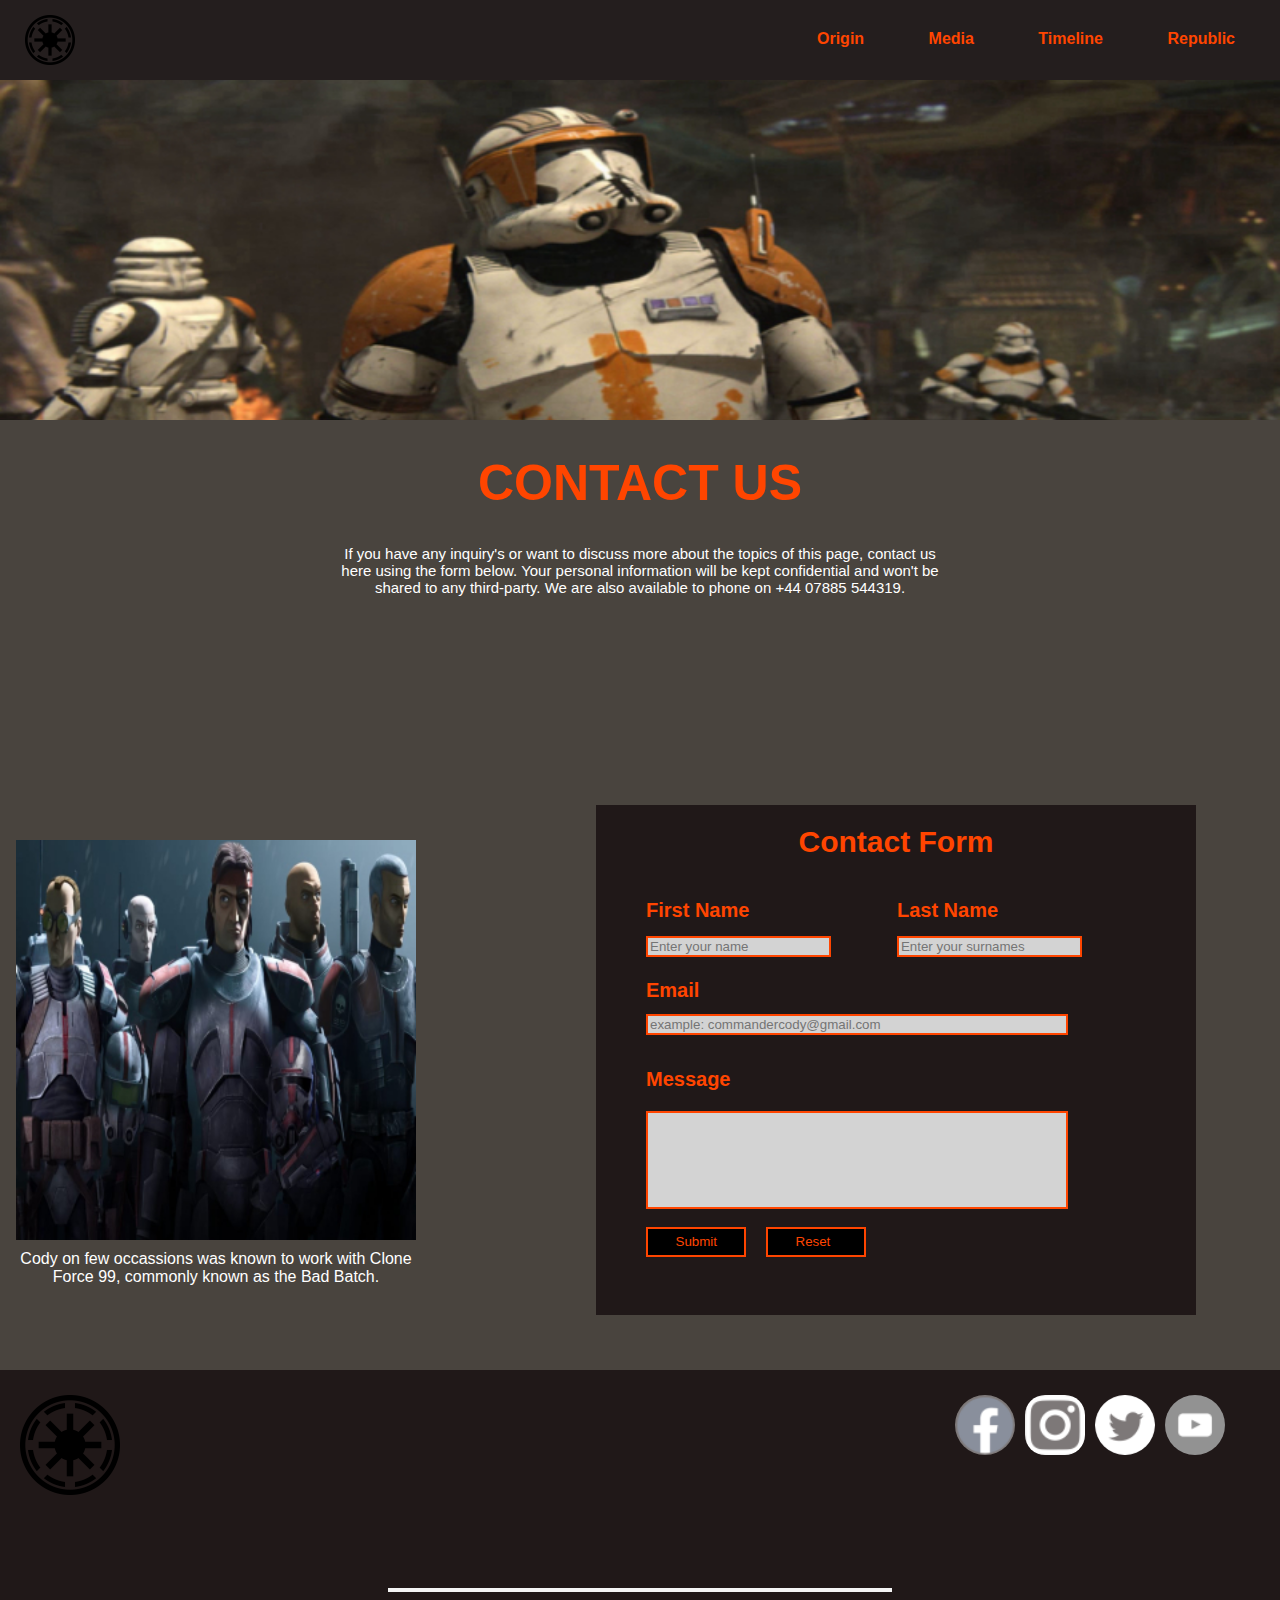
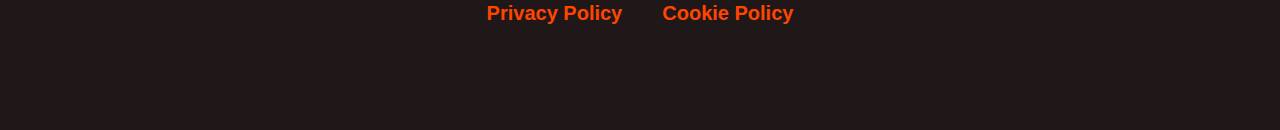
<file: contacts.html>
<!DOCTYPE html>
<html lang="en">
  <head>
    <meta charset="UTF-8" />
    <meta http-equiv="X-UA-Compatible" content="IE=edge" />
    <meta name="viewport" content="width=device-width, initial-scale=1.0" />
    <title>Cody Page</title>
    <link rel="stylesheet" href="styles.css" />
  </head>
  <body>
    <header>
      <nav class="navbar">
        <div>
          <a href="index.html" class="logo">Galactic Republic Logo</a>
          <a href="#" class="dropdown1">Origin</a>
          <a href="#">Media</a>
          <a href="#">Timeline</a>
          <a href="#">Republic</a>
        </div>
      </nav>

      <div class="hero"></div>
    </header>

    <section>
      <div class="contactcontainer1">
        <h1>Contact Us</h1>
        <div class="contactparbox">
          <p>
            If you have any inquiry's or want to discuss more about the topics
            of this page, contact us here using the form below. Your personal
            information will be kept confidential and won't be shared to any
            third-party. We are also available to phone on +44 07885
            544319.
          </p>
        </div>
      </div>

      <!-- FORM CONTAINER -->

      <div class="contactcontainer2">
        <div class="contactsection2">
          <figure>
            <img
              src="Cody Images/Kamino Images/Kamino-batch-300x300.jpeg"
              alt=""
              width="400"
              height="400"
            />
            <figcaption>
              Cody on few occassions was known to work with Clone Force 99,
              commonly known as the Bad Batch.
            </figcaption>
          </figure>
        </div>
        <div class="contactsection3">
          <div class="formcontainer">
            <form action="">
              <legend><h1>Contact Form</h1></legend>
              <div class="inputfields">
                <fieldset class="smallfieldset">
                  <div class="smallfield">
                    <!-- first name-->
                    <label for=""><h1>First Name</h1></label>
                    <input type="text" placeholder="Enter your name"/>
                  </div>
                  <div class="smallfield">
                    <!-- last name-->
                    <label for=""><h1>Last Name</h1></label>
                    <input type="text" placeholder="Enter your surnames"/>
                  </div>
                </fieldset>
                <div class="inputfields">
                  <fieldset class="smallfieldset">
                    <div class="largefield">
                      <!-- email-->
                      <label for=""><h1>Email</h1></label>
                      <input type="text" placeholder="example: commandercody@gmail.com"/>
                    </div>
                  </fieldset>
                  <div class="inputfields">
                    <fieldset class="largefieldset">
                      <div class="largefield">
                        <!-- email-->
                        <label for=""><h1>Message</h1></label>
                        <textarea 
                        name="" 
                        id="" 
                        cols="53" 
                        rows="6" 
                        placeholder="Ask us about Commander Cody or any website enquires">
                        </textarea>
                    </fieldset>
                    <fieldset class="submitfieldset">
                        <button type="submit">Submit</button>
                        <button type="reset">Reset</button>
                    </fieldset>
                  </div>
                </div>
              </div>
            </form>
          </div>
        </div>
      </div>
    </section>

    <footer>
      <div class="icon-footer">
        <div class="social-links">
          <ul class="social-links">
            <li class="facebook">
              <a class="icons" href="https://en-gb.facebook.com/">Facebook</a>
            </li>
            <li class="instagram">
              <a class="icons" href="https://www.instagram.com/">Instagram</a>
            </li>
            <li class="twitter">
              <a class="icons" href="https://twitter.com/?lang=en">Twitter</a>
            </li>
            <li class="youtube">
              <a class="icons" href="https://www.youtube.com/">YouTube</a>
            </li>
          </ul>
        </div>
      </div>
      <div class="footer-logo"></div>
      <div class="lower-container">
        <hr class="footer-line" />
        <ul class="footer-links">
          <li>
            <a class="footer-links" href="#">Privacy Policy</a>
          </li>
          <li><a class="footer-links" href="#">Cookie Policy</a></li>
        </ul>
      </div>
    </footer>
  </body>
</html>
</file>
<file: styles.css>
html {
  box-sizing: border-box;
}

body {
  background: rgb(224, 214, 214);
  color: white;
  font-family: Arial, Helvetica, sans-serif;
  margin: 0;
  padding: 0;
  overflow-x: hidden;
}

/*INDEX.HTML*/
/* HOME */


header .hero {
  background: rgb(0, 0, 0);
  background-image: url(Cody\ Images/Landing\ Page\ Images/phase2-cody-800x250.jpeg);
  background-repeat: no-repeat;
  background-size: 100%;
  background-position: left;
  color: white;
  padding: 20px;
  text-align: left;
  height: 300px;
  position: relative;
}

/* NAVBAR */

.navbar {
  background: rgb(36, 30, 30);
  float: center;
  text-align: right;
  margin: 0;
  padding: 0;
  width: 100%;
  height: 80px;
  transition: top 0.5s;
  word-spacing: 50px;
  position: relative;
  overflow: hidden;
}

/* NAVBAR LOGO*/

.logo {
  background-image: url(Cody\ Images/Landing\ Page\ Images/GR-200x200.png);
  background-position: center;
  background-size: 50px;
  width: 50px;
  height: 50px;
  left: 20px;
  top: 10px;
  display: flex;
  color: aqua;
  text-align: left;
  word-spacing: normal;
  flex-direction: column;
  text-indent: -9999px;
  position: relative;
}
/*NAVBAR LINKS*/

a {
  color: orangered;
  bottom: 30px;
  right: 40px;
  margin: 5px;
  text-transform: lowercase;
  text-transform: none;
  text-decoration: none;
  font-family: 'Segoe UI', Tahoma, Geneva, Verdana, sans-serif;
  font-weight: bold;
  position: relative;
}

a:hover {
  color: grey;
}

a:active {
 color: black;
}

/* RESPONSIVE RULES */

/*SECTION 1*/
/*SECTION 1 BACKGROUND*/

.flex-container1 {
  background-color: rgb(72, 68, 62);
  display: flex;
  justify-content: flex-start;
  width: 100%;
  height: 500px;
}

/*SUMMARY TITLE*/

.section1 h1,
ul {
  color: orangered;
  display: flex;
  right: 200px;
  margin-bottom: 5px;
  margin-top: 15px;
  margin-left: 15px;
  font-family: "Segoe UI", Tahoma, Geneva, Verdana, sans-serif;
  font-size: 50px;
}

/*SUMMARY TOP LINE*/

.summary1 {
  display: flex;
  border-top: 5px solid whitesmoke;
  border-radius: 5px;
  background-color: whitesmoke;
  width: 500px;
  margin-left: 70px;
}

/*SUMMARY PARAGRAPH*/

.summaryPAR {
  margin-left: 70px;
  font-family: "Trebuchet MS", "Lucida Sans Unicode", "Lucida Grande",
    "Lucida Sans", Arial, sans-serif;
}

/*SECTION 2*/
/*SECTION 2 BACKGROUND*/

.section2 {
  background-color: rgb(72, 68, 62);
  margin-left: 340px;
  border-left: 5px solid whitesmoke;
  width: 40%;
}

/*SECTION 2 RIGHT IMAGE*/

img {
  position: relative;
  margin: 0;
  left: 20px;
}

.description {
  position: relative;
  margin-top: 20px;
  font-style: italic;
  text-align: center;
  left: 20px;
}

/*SECTION 3*/

.flex-container2 {
  background-color: rgb(60, 58, 54);
  height: fit-content;
  width: 100%;
  display: flex;
  flex-wrap: wrap;
  justify-content: center;
  font-family: "Trebuchet MS", "Lucida Sans Unicode", "Lucida Grande",
    "Lucida Sans", Arial, sans-serif;
}

/*DIRECTORY BOXES*/

.flex {
  background-color: rgb(32, 24, 24);
  width: 325px;
  height: 400px;
  margin: 40px 20px 80px 20px;
  padding: 5px;
  border: 2px solid orangered;
}

/*TITLE BOX*/

.directory {
  background-color: black;
  margin-top: -20px;
  height: 80px;
  text-align: center;
}

/*TITLE*/

.directTitle {
  color: orangered;
  position: relative;
  top: 22px;
  font-weight: bold;
  font-family: "Segoe UI", Tahoma, Geneva, Verdana, sans-serif;
}

/*4 PAGES LINKS*/

/*LEFT*/

.link1 {
  color: green;
  background-color: aqua;
  background-image: url(Cody\ Images/Landing\ Page\ Images/212th-325x250.jpg);
  background-repeat: no-repeat;
  background-size: cover;
  left: -5px;
  bottom: 5px;
  display: flex;
  margin: 0px;
  padding-left: 8px;
  height: 250px;
  width: 325px;
  text-indent: -999px;
}

/*TEXT DIVIDER 1*/

.imgline1 {
  display: flex;
  border: 2px solid whitesmoke;
  background-color: whitesmoke;
  position: relative;
  margin: -5px;
}

/*7TH SKY CORPS*/

.skycorps {
  color: orangered;
  display: flex;
  position: relative;
  left: 30px;
  top: 15px;
  margin-left: -20px;
  font-size: 20px;
  font-family: "Segoe UI", Tahoma, Geneva, Verdana, sans-serif;
  text-decoration: none;
  text-transform: capitalize;
  font-weight: bold;
}

.leftPAR {
  display: flex;
  font-size: 15px;
  margin-left: 10px;
  margin-top: 20px;
}

/*CENTER LEFT*/

.link2 {
  background-color: aqua;
  background-image: url(Cody\ Images/Landing\ Page\ Images/Kamino-325x250.jpg);
  background-repeat: no-repeat;
  background-size: cover;
  color: green;
  display: flex;
  height: 250px;
  width: 325px;
  position: relative;
  left: -5px;
  bottom: 5px;
  margin: 0;
  padding-left: 8px;
  text-indent: -9999px;
}

/*TEXT DIVIDER 2*/

.imgline2 {
  display: flex;
  border: 2px solid whitesmoke;
  background-color: whitesmoke;
  position: relative;
  margin: -5px;
}

/*KAMINO*/

.kamino {
  color: orangered;
  display: flex;
  position: relative;
  left: 30px;
  top: 15px;
  margin-left: -20px;
  font-size: 20px;
  font-family: "Segoe UI", Tahoma, Geneva, Verdana, sans-serif;
  text-decoration: none;
  text-transform: uppercase;
  font-weight: bold;
}

.center-leftPAR {
  display: flex;
  font-size: 15px;
  margin-left: 10px;
  margin-top: 20px;
}

/*CENTER RIGHT*/

.link3 {
  background-color: aqua;
  background-image: url(Cody\ Images/Landing\ Page\ Images/corusantspace-325x250.jpg);
  background-repeat: no-repeat;
  background-size: cover;
  color: green;
  display: flex;
  height: 250px;
  width: 325px;
  position: relative;
  left: -5px;
  bottom: 5px;
  margin: 0;
  padding-left: 8px;
  text-indent: -999px;
}

/*TEXT DIVIDER 3*/

.imgline3 {
  display: flex;
  border: 2px solid whitesmoke;
  background-color: whitesmoke;
  position: relative;
  margin: -5px;
}

/*CLONE WARS*/

.clonewars {
  color: orangered;
  display: flex;
  position: relative;
  left: 30px;
  top: 15px;
  margin-left: -20px;
  font-size: 20px;
  font-family: "Segoe UI", Tahoma, Geneva, Verdana, sans-serif;
  text-decoration: none;
  text-transform: uppercase;
  font-weight: bold;
}

.center-rightPAR {
  display: flex;
  font-size: 15px;
  margin-left: 10px;
  margin-top: 20px;
}

/*CODY'S ARMOUR*/

.link4 {
  background-color: aqua;
  background-repeat: no-repeat;
  background-image: url(Cody\ Images/Landing\ Page\ Images/cody-armour-325x250.jpg);
  background-size: cover;
  color: green;
  display: flex;
  height: 250px;
  width: 325px;
  position: relative;
  left: -5px;
  bottom: 5px;
  margin: 0;
  padding-left: 8px;
  text-indent: -999999px;
}

.imgline4 {
  display: flex;
  border: 2px solid whitesmoke;
  background-color: whitesmoke;
  position: relative;
  margin: -5px;
}

.armour {
  color: orangered;
  display: flex;
  position: relative;
  left: 30px;
  top: 15px;
  margin-left: -20px;
  font-size: 20px;
  font-family: "Segoe UI", Tahoma, Geneva, Verdana, sans-serif;
  text-decoration: none;
  text-transform: uppercase;
  font-weight: bold;
}

.rightPAR {
  display: flex;
  font-size: 15px;
  margin-left: 10px;
  margin-top: 20px;
}

/*FOOTER*/

footer {
  display: inline-block;
  background-color: rgb(32, 24, 24);
  height: 300px;
  width: 100%;
  margin: 0;
  padding: 0;
}

/*ICONS*/

.footer-logo {
  display: flex;
  background-color: rgb(32, 24, 24);
  background-image: url(Cody\ Images/Landing\ Page\ Images/GR-100x100.png);
  width: 100px;
  height: 100px;
  margin-top: 20px;
  margin-left: 20px;
  position: relative;
  bottom: 85px;
}

.icon-footer {
  display: flex;
  justify-content: right;
  align-items: right;
  background-color: rgb(32, 24, 24);
  margin-top: 20px;
  height: 70px;
  top: 10px;
  left: 1150px;
}

.social-links {
  list-style: none;
}

a.icons {
  display: flex;
  color: green;
  font-size: 20px;
  background-color: rgb(125, 120, 120);
  height: 50px;
  width: 50px;
  margin-top: 20px;
  padding: 5px;
  position: relative;
  right: 50px;
}

.facebook .icons {
  background-image: url(Cody\ Images/Landing\ Page\ Images/f_logo_50x50.png);
  background-repeat: no-repeat;
  background-size: cover;
  border-radius: 50%;
  text-indent: 9999px;
}

.instagram .icons {
  background-image: url(Cody\ Images/Landing\ Page\ Images/Instagram-50x50.png);
  background-repeat: no-repeat;
  background-size: cover;
  border-radius: 20px;
  text-indent: 9999px;
}

.twitter .icons {
  background-image: url(Cody\ Images/Landing\ Page\ Images/Twitter-50x50.png);
  background-repeat: no-repeat;
  background-size: cover;
  border-radius: 50%;
  text-indent: 99999px;
}

.youtube .icons {
  background-image: url(Cody\ Images/Landing\ Page\ Images/Youtube-50x50.png);
  background-repeat: no-repeat;
  background-size: cover;
  border-radius: 50%;
  text-indent: 99999px;
}

/*FOOTER LINKS*/

.lower-container {
  display: flow-root;
  background-color: rgb(32, 24, 24);
  height: 150px;
  width: 100%;
  color: red;
  margin: 0;
  padding: 0;
}

.footer-line {
  display: flex;
  border: 2px solid whitesmoke;
  background-color: whitesmoke;
  justify-content: center;
  align-items: center;
  width: 500px;
}

.footer-links {
  display: flex;
  justify-content: center;
  align-items: center;
  color: orangered;
  margin: 0;
  padding: 0;
  margin-left: 40px;
  margin-top: 20px;
  font-family: "Segoe UI", Tahoma, Geneva, Verdana, sans-serif;
  font-size: 20px;
  list-style: none;
  font-weight: bold;
  text-transform: none;
  text-decoration: none;
}
/*PRIVACY.HTML*/

/*PRIVACY POLICY*/
/*PRIVACY BACKGROUND*/

.priv-container1 {
  display: flex;
  background-color: rgb(72, 68, 62);
  width: 100%;
  height: 200px;
  justify-content: center;
}

/*PRIVACY TITLE*/

.title {
  display: flex;
  margin-top: 40px;
  font-family: "Segoe UI", Tahoma, Geneva, Verdana, sans-serif;
  text-transform: uppercase;
}

.titleLine {
  display: flex;
  border: 2px solid whitesmoke;
  background-color: whitesmoke;
  width: 425px;
}

.title,
h1 {
  display: inline;
  color: orangered;
  white-space: nowrap;
}

/*PRIVACY PARAGRAPH*/

.privacybox {
  display: flex;
  background-color: rgb(72, 68, 62);
  margin: 0;
  padding: 0;
  justify-content: center;
  height: 380px;
}

.privacyPAR {
  display: flex;
  background-color: blue;
  width: 180vh;
  height: min-content;
  color: white;
  font-size: -8vw;
  font-family: "Trebuchet MS", "Lucida Sans Unicode", "Lucida Grande",
    "Lucida Sans", Arial, sans-serif;
  padding: 20px;
}

.priv-email {
  display: contents;
  color: orangered;
  font-weight: bold;
}

.priv-index {
  display: contents;
  font-weight: bold;
}

em {
  display: contents;
}

/* PRIVACY LIST 1*/

/*7TH SKY CORPS*/

/* GREGOR */

.skycontainer1 {
  background-color: rgb(72, 68, 62);
  display: flex;
  width: 100%;
  height: 800px;
  justify-content: space-around;
  text-align: center;
}

.skysection1 {
  display: flex;
  margin-left: 20px;
  padding: 0px;
  align-self: center;
}

.gregordescription {
  text-align: center;
  margin-left: 40px;
}

/* SKYCORP PARAGRAPH 1*/

.skysection2 {
  display: inline;
  background: rgb(72, 68, 62);
  width: 520px;
  height: 600px;
  margin-left: 50px;
  align-self: center;
}

.skytitle1 {
  display: flex;
  justify-content: center;
  font-family: "Segoe UI", Tahoma, Geneva, Verdana, sans-serif;
  font-size: 50px;
}

.skypar1 {
  display: flex;
  color: white;
  margin: 20px 30px 0 60px;
  font-family: "Trebuchet MS", "Lucida Sans Unicode", "Lucida Grande",
  "Lucida Sans", Arial, sans-serif;
  font-size: 15px;
  justify-content: center;
  text-align: left;
}

.skygallery {
  background-color: black;
  margin-top: -20px;
  height: 80px;
  text-align: center;
}

.skygalleryTitle {
  color: orangered;
  position: relative;
  top: 22px;
  font-weight: bold;
  font-family: "Segoe UI", Tahoma, Geneva, Verdana, sans-serif;
}

/* VEHICLES AND ARMOUR*/

.skycontainer2 {
  display: flex;
  background: rgb(60, 58, 54);
  width: 100%;
  height: fit-content;
  flex-wrap: wrap;
  justify-content: center;
  font-family: "Trebuchet MS", "Lucida Sans Unicode", "Lucida Grande",
    "Lucida Sans", Arial, sans-serif;
  border-bottom: 10px solid whitesmoke;
}

.skyflex {
  display: flex;
  background-color: rgb(32, 24, 24);
  width: 350px;
  height: 325px;
  margin: 40px 20px 80px 20px;
  padding: 5px;
  border: 2px solid orangered;
}


.skyimage1 {
  display: flex;
  background-image: url(Cody\ Images/7th\ Sky\ Images/AT-TE-300x300.jpg);
  background-repeat: no-repeat;
  background-size: cover;
}

.skyimage2 {
  display: flex;
  background-image: url(Cody\ Images/7th\ Sky\ Images/AT-RT-300x300.jpg);
  background-size: cover;
  background-repeat: no-repeat;
}

.skyimage3 {
  display: flex;
  background-image: url(Cody\ Images/7th\ Sky\ Images/phase1-212th-300x300.jpeg);
  background-repeat: no-repeat;
  background-size: cover;
}

.skyimage4 {
  display: flex;
  background-image: url(Cody\ Images/7th\ Sky\ Images/phase2-212th-300x300.jpeg);
  background-repeat: no-repeat;
  background-size: cover;
}

.skyimage5 {
  display: flex;
  background-image: url(Cody\ Images/7th\ Sky\ Images/paratrooper-300x300.jpg);
  background-repeat: no-repeat;
  background-size: cover;
}

.skycontainer3 {
  display: flex;
  background: rgb(72, 68, 62);
  width: 100%;
  height: 120px;
  text-align: center;
}

/* SKY PARAGRAPHS */

.skysection3 {
  display: flex;
  width: 50%;
  height: 100px;
  margin: 20px 0px 20px 0px;
  justify-content: center;
}

.skysection4 {
  display: flex;
  width: 50%;
  height: 100px;
  margin: 20px 0px 20px 0px;
  justify-content: center;
}

.skytitle2 {
  display: flex;
  color: orangered;
  font-size: 30px;
  font-family: "Segoe UI", Tahoma, Geneva, Verdana, sans-serif;
  justify-content: center;
}

.skycontainer4 {
  display: flex;
  background: rgb(72, 68, 62);
  width: 100%;
  height: 400px;
  font-family: "Trebuchet MS", "Lucida Sans Unicode", "Lucida Grande",
    "Lucida Sans", Arial, sans-serif;
  justify-content: center;
}

.skyparbox {
  display: flex;
  width: 400px;
  height: 400px;
}

.skypar2 {
  display: flex;
  width: 50%;
  margin: 20px 0px 20px 0px;
  height: 500px;
  text-align: center;
  justify-content: center;
}

.skypar3 {
  display: flex;
  background: rgb(72, 68, 62);
  margin: 20px 0px 20px 0px;
  width: 50%;
  height: 500px;
  text-align: center;
  justify-content: center;
}

.parcontent1 {
  display: flex;
  text-align: center;
  font-size: 18px;
}

.parcontent2 {
  display: flex;
  text-align: center;
  font-size: 18px;
}


/* CLONE WARS*/

.warscontainer1 {
  background-color: rgb(72, 68, 62);
  display: flex;
  width: 100%;
  height: 800px;
  justify-content: space-around;
  text-align: center;
}

.warsection1 {
  display: flex;
  margin-left: 20px;
  padding: 0px;
  align-self: center;
  width: 500px;
}

.utapauDescription {
  text-align: center;
  margin-left: 40px;
}

/* SKYCORP PARAGRAPH 1*/

.warsection2 {
  display: inline;
  background: rgb(72, 68, 62);
  width: 520px;
  height: 600px;
  margin-left: 50px;
  align-self: center;
}

.wartitle1 {
  display: flex;
  justify-content: center;
  font-family: "Segoe UI", Tahoma, Geneva, Verdana, sans-serif;
  font-size: 40px;
}

.warpar1 {
  display: flex;
  color: white;
  margin: 20px 0 0 5px;
  font-family: "Trebuchet MS", "Lucida Sans Unicode", "Lucida Grande",
  "Lucida Sans", Arial, sans-serif;
  font-size: 15px;
  justify-content: center;
  text-align: left;
}

.wargallery {
  background-color: black;
  margin-top: -20px;
  height: 80px;
  text-align: center;
}

.wargalleryTitle {
  color: orangered;
  position: relative;
  top: 22px;
  font-weight: bold;
  font-family: "Segoe UI", Tahoma, Geneva, Verdana, sans-serif;
}

/* MAJOR BATTLES */

.warcontainer2 {
  display: flex;
  background: rgb(60, 58, 54);
  width: 100%;
  height: fit-content;
  flex-wrap: wrap;
  justify-content: center;
  font-family: "Trebuchet MS", "Lucida Sans Unicode", "Lucida Grande",
    "Lucida Sans", Arial, sans-serif;
  border-bottom: 10px solid whitesmoke;
}

.warflex {
  display: flex;
  background-color: rgb(32, 24, 24);
  width: 350px;
  height: 325px;
  margin: 40px 20px 80px 20px;
  padding: 5px;
  border: 2px solid orangered;
}

.warimage1 {
  display: flex;
  background-image: url(Cody\ Images/Clone\ Wars\ Images/Christophsis-CW-300x300.jpg);
  background-repeat: no-repeat;
  background-size: cover;
}

.warimage2 {
  display: flex;
  background-image: url(Cody\ Images/Clone\ Wars\ Images/Ryloth-CW-300x300.jpg);
  background-repeat: no-repeat;
  background-size: cover;
}

.warimage3 {
  display: flex;
  background: green;
  background-image: url(Cody\ Images/Clone\ Wars\ Images/Geonosis-CW-300x300.png);
  background-repeat: no-repeat;
  background-size: cover;
}

.warimage4 {
  display: flex;
  background: green;
  background-image: url(Cody\ Images/Clone\ Wars\ Images/Citadel-CW-300x300.jpg);
  background-repeat: no-repeat;
  background-size: cover;
}

.warimage5 {
  display: flex;
  background: green;
  background-image: url(Cody\ Images/Clone\ Wars\ Images/Umbara-CW-300x300.jpg);
  background-repeat: no-repeat;
  background-size: cover;
}

.warimgnumbers {
  display: flex;
  text-transform: bold;
  color: black;
  font-weight: bolder;
  font-size: 2rem;
  margin-top: 5px;
}

/* WAR PARAGRAPHS */

.warcontainer3 {
  display: flex;
  background: rgb(72, 68, 62);
  width: 100%;
  height: 120px;
}

.warsection4 {
  display: flex;
  background: rgb(72, 68, 62);
  width: 100%;
  height: 100px;
  margin: 20px 0px 20px 0px;
  justify-content: center;
}

.warsection5 {
  display: flex;
  background: rgb(72, 68, 62);
  width: 100%;
  height: 100px;
  margin: 20px 0px 20px 0px;
  justify-content: center;
}

.wartitle2 {
  display: flex;
  color: orangered;
  font-size: 30px;
  font-family: "Segoe UI", Tahoma, Geneva, Verdana, sans-serif;
  justify-content: center;
}

.wartitle3 {
  display: flex;
  color: orangered;
  font-size: 30px;
  font-family: "Segoe UI", Tahoma, Geneva, Verdana, sans-serif;
  justify-content: center;
}

.warcontainer4 {
  display: flex;
  background: rgb(72, 68, 62);
  width: 100%;
  height: 900px;
  font-family: "Trebuchet MS", "Lucida Sans Unicode", "Lucida Grande",
    "Lucida Sans", Arial, sans-serif;
  justify-content: space-around;
}

.warpar2 {
  display: flex;
  width: 40%;
  margin: 20px 30px 20px 30px;
  height: 900px;
  justify-content: center;
}

.warparcontent1 {
  display: flex;
  text-align: center;
  font-size: 16px;
}

.warpar3 {
  display: flex;
  width: 40%;
  margin: 20px 30px 20px 30px;
  height: 900px;
  justify-content: center;
}

.warparcontent2 {
  display: flex;
  text-align: center;
  font-size: 16px;
}

/* KAMINO HTML */

/* JANGO */

.kaminocontainer1 {
  background-color: rgb(72, 68, 62);
  display: flex;
  width: 100%;
  height: 800px;
  justify-content: space-evenly;
}

.kaminosection1 {
  display: flex;
  margin-left: 20px;
  padding: 0px;
  align-self: center;
}

.kaminoDescription {
  text-align: center;
  margin-left: 25px;
}

/* KAMINO PARAGRAPH 1 */

.kaminosection2 {
  display: inline;
  background: rgb(72, 68, 62);
  width: 520px;
  height: 600px;
  margin-left: 60px;
  align-self: center;
}

.kaminotitle1 {
  display: flex;
  font-family: 'Segoe UI', Tahoma, Geneva, Verdana, sans-serif;
  margin-left: 80px;
  font-size: 3rem;
}

.kaminopar1 {
  display: flex;
  color: white;
  margin: 20px 0 0 100px;
  font-family: "Trebuchet MS", "Lucida Sans Unicode", "Lucida Grande",
    "Lucida Sans", Arial, sans-serif;
  font-size: 15px;
  text-align: left;
}

.kaminogalleryTitle {
  color: orangered;
  position: relative;
  top: 22px;
  font-weight: bold;
  font-family: "Segoe UI", Tahoma, Geneva, Verdana, sans-serif;
}

/*KAMINO GALLERY*/

.kaminocontainer2 {
  display: flex;
  background: rgb(60, 58, 54);
  width: 100%;
  height: fit-content;
  flex-wrap: wrap;
  justify-content: center;
  font-family: "Trebuchet MS", "Lucida Sans Unicode", "Lucida Grande",
    "Lucida Sans", Arial, sans-serif;
  border-bottom: 10px solid whitesmoke;
}

.kaminoflex {
  display: flex;
  background-color: rgb(32, 24, 24);
  width: 350px;
  height: 325px;
  margin: 40px 20px 80px 20px;
  padding: 5px;
  border: 2px solid orangered;
}

.kaminogallery {
  background-color: black;
  margin-top: -20px;
  height: 80px;
  text-align: center;
}

.kaminoimage1 {
  display: flex;
  background-image: url(Cody\ Images/Kamino\ Images/Creation-300x300.jpeg);
  background-repeat: no-repeat;
  background-size: cover;
}

.kaminoimage2 {
  display: flex;
  background-image: url(Cody\ Images/Kamino\ Images/Clone-Kids-300x300.jpeg);
  background-size: cover;
  background-repeat: no-repeat;
}

.kaminoimage3 {
  display: flex;
  background-image: url(Cody\ Images/Kamino\ Images/Clone-train-300x300.jpeg);
  background-repeat: no-repeat;
  background-size: cover;
}

.kaminoimage4 {
  display: flex;
  background-image: url(Cody\ Images/Kamino\ Images/Fives-300x300.jpeg);
  background-repeat: no-repeat;
  background-size: cover;
}

.kaminoimage5 {
  display: flex;
  background-image: url(Cody\ Images/Kamino\ Images/Kaminoans-300x300.jpeg);
  background-repeat: no-repeat;
  background-size: cover;
}

.kaminocontainer3 {
  display: flex;
  background: rgb(72, 68, 62);
  width: 100%;
  height: 120px;
  text-align: center;
}

/* SKY PARAGRAPHS */

.kaminosection3 {
  display: flex;
  background: rgb(72, 68, 62);
  width: 50%;
  height: 100px;
  margin: 20px 30px 20px 30px;
  justify-content: center;
}

.kaminosection4 {
  display: flex;
  background: rgb(72, 68, 62);
  width: 50%;
  height: 100px;
  margin: 20px 30px 20px 20px;
  justify-content: center;
}

.kaminotitle2 {
  display: flex;
  color: orangered;
  font-size: 30px;
  font-family: "Segoe UI", Tahoma, Geneva, Verdana, sans-serif;
  justify-content: center;
}

.kaminocontainer4 {
  display: flex;
  background: rgb(72, 68, 62);
  width: 100%;
  height: 600px;
  font-family: "Trebuchet MS", "Lucida Sans Unicode", "Lucida Grande",
    "Lucida Sans", Arial, sans-serif;
  justify-content: space-around;
}

.kaminopar2 {
  display: flex;
  background: rgb(72, 68, 62);
  width: 30%;
  margin: 20px 30px 20px 30px;
  height: 500px;
  text-align: center;
}
.parcontent1 {
  display: flex;
  text-align: center;
  font-size: 18px;
}

.parcontent2 {
  display: flex;
  text-align: center;
  font-size: 18px;
}

.kaminopar3 {
  display: flex;
  background: rgb(72, 68, 62);
  margin: 20px 30px 20px 30px;
  width: 30%;
  height: 500px;
  text-align: center;
}

/* CODY ARMOUR HTML */

/* PHASE 1*/

.armourcontainer1 {
  background-color: rgb(72, 68, 62);
  display: flex;
  width: 100%;
  height: 800px;
  justify-content: space-evenly;
}

.armoursection1 {
  display: flex;
  margin-left: 20px;
  padding: 0px;
  align-self: center;
}

.armourDescription {
  text-align: center;
  margin-left: 25px;
}

/* KAMINO PARAGRAPH 1 */

.armoursection2 {
  display: inline;
  background: rgb(72, 68, 62);
  width: 520px;
  height: 600px;
  margin-left: 60px;
  align-self: center;
}

.armourtitle1 {
  display: flex;
  margin-left: 80px;
  font-size: 3rem;
  font-family: 'Segoe UI', Tahoma, Geneva, Verdana, sans-serif;
}

.armourpar1 {
  display: flex;
  color: white;
  margin: 20px 0 0 100px;
  font-family: "Trebuchet MS", "Lucida Sans Unicode", "Lucida Grande",
    "Lucida Sans", Arial, sans-serif;
  font-size: 15px;
  text-align: left;
}

.armourgalleryTitle {
  color: orangered;
  position: relative;
  top: 22px;
  font-weight: bold;
  font-family: "Segoe UI", Tahoma, Geneva, Verdana, sans-serif;
}

/*KAMINO GALLERY*/

.armourcontainer2 {
  display: flex;
  background: rgb(60, 58, 54);
  width: 100%;
  height: fit-content;
  flex-wrap: wrap;
  justify-content: center;
  font-family: "Trebuchet MS", "Lucida Sans Unicode", "Lucida Grande",
    "Lucida Sans", Arial, sans-serif;
  border-bottom: 10px solid whitesmoke;
}

.armourflex {
  display: flex;
  background-color: rgb(32, 24, 24);
  width: 350px;
  height: 325px;
  margin: 40px 20px 80px 20px;
  padding: 5px;
  border: 2px solid orangered;
}

.armourgallery {
  background-color: black;
  margin-top: -20px;
  height: 80px;
  text-align: center;
}

.armourimage1 {
  display: flex;
  background-image: url(Cody\ Images/Armour\ Images/Gunship_cody-300x300.png);
  background-repeat: no-repeat;
  background-size: cover;
}

.armourimage2 {
  display: flex;
  background-image: url(Cody\ Images/Armour\ Images/phase2-300x300.jpg);
  background-size: cover;
  background-repeat: no-repeat;
}

.armourimage3 {
  display: flex;
  background-image: url(Cody\ Images/Armour\ Images/cw_nohelmetCody.png);
  background-repeat: no-repeat;
  background-size: cover;
}

.armourimage4 {
  display: flex;
  background-image: url(Cody\ Images/Armour\ Images/HelmetC-300x300.jpg);
  background-repeat: no-repeat;
  background-size: cover;
}

.armourimage5 {
  display: flex;
  background-image: url(Cody\ Images/Armour\ Images/Desix_cody-300x300.png);
  background-repeat: no-repeat;
  background-size: cover;
}

.armourcontainer3 {
  display: flex;
  background: rgb(72, 68, 62);
  width: 100%;
  height: 120px;
  text-align: center;
}

/* ARMOUR PARAGRAPHS */

.armoursection3 {
  display: flex;
  background: rgb(72, 68, 62);
  width: 50%;
  height: 100px;
  margin: 20px 30px 20px 30px;
  justify-content: center;
}

.armoursection4 {
  display: flex;
  background: rgb(72, 68, 62);
  width: 50%;
  height: 100px;
  margin: 20px 30px 20px 20px;
  justify-content: center;
}

.armourtitle2 {
  display: flex;
  color: orangered;
  font-size: 30px;
  font-family: "Segoe UI", Tahoma, Geneva, Verdana, sans-serif;
  justify-content: center;
}

.armourcontainer4 {
  display: flex;
  background: rgb(72, 68, 62);
  width: 100%;
  height: 500px;
  font-family: "Trebuchet MS", "Lucida Sans Unicode", "Lucida Grande",
    "Lucida Sans", Arial, sans-serif;
  justify-content: space-around;
}

.armourpar2 {
  display: flex;
  background: rgb(72, 68, 62);
  width: 30%;
  margin: 20px 30px 20px 30px;
  height: 500px;
  text-align: center;
}
.parcontent1 {
  display: flex;
  text-align: center;
  font-size: 18px;
}

.parcontent2 {
  display: flex;
  text-align: center;
  font-size: 18px;
}

.armourpar3 {
  display: flex;
  background: rgb(72, 68, 62);
  margin: 20px 30px 20px 30px;
  width: 30%;
  height: 500px;
  text-align: center;
}

/* CONTACTS HTML */

.contactcontainer1 {
  display: inline-block;
  background-color: rgb(73, 68, 62);
  width: 100%;
  height: 350px;
  justify-content: center;
}

.contactcontainer1 h1 {
  display: flex;
  font-size: 50px;
  font-family: "Segoe UI", Tahoma, Geneva, Verdana, sans-serif;
  text-transform: uppercase;
  text-decoration: none;
  justify-content: center;
}

.contactparbox {
  display: flex;
  background-color: rgb(73, 68, 62);
  width: 100%;
  height: 120px;
  justify-content: center;
}

.contactparbox p {
  display: flex;
  width: 600px;
  height: 100px;
  margin: 0;
  font-family: "Trebuchet MS", "Lucida Sans Unicode", "Lucida Grande",
    "Lucida Sans", Arial, sans-serif;
  font-size: 15px;
  text-align: center;
}

.contactcontainer2 {
  background-color: rgb(73, 68, 62);
  display: flex;
  width: 100%;
  height: 600px;
  margin: 0;
  padding: 0;
}

.contactsection2 {
  display: flex;
  width: 40%;
  justify-content: center;
  align-items: center;
}

.contactsection2 img {
  display: flex;
  margin-right: 120px;
}

.contactsection2 figcaption {
  display: flex;
  margin: 10px 0 0 20px;
  width: 400px;
  height: 50px;
  justify-content: center;
  text-align: center;
}

.contactsection3 {
  display: flex;
  width: 60%;
  height: 600px;
  justify-content: center;
  align-items: center;
}

.formcontainer {
  display: flex;
  background-color: rgb(32, 24, 24);
  width: 600px;
  height: 510px;
  margin: 0 0 20px 0;
  font-size: 30px;
  font-family: 'Segoe UI', Tahoma, Geneva, Verdana, sans-serif;
  justify-content: center;
}

legend h1{
  display: flex;
  justify-content: center;
  margin: 20px 0 20px 0;
  font-family: 'Segoe UI', Tahoma, Geneva, Verdana, sans-serif;
  font-size: 30px;
  color: orangered;
}

.smallfieldset {
  display: flex;
  width: 500px;
  height: 60px;
  border: none;
}

 label h1{
  display: inline-block;
  color: orangered;
  font-size: 20px;
  margin: 0;
  font-family: 'Segoe UI', Tahoma, Geneva, Verdana, sans-serif;
}

.smallfield {
  display: inline-block;
}

.smallfield input {
  display: inline-block;
  justify-content: space-between;
  background-color: lightgray;
  border: 2px solid orangered;
  font-family: 'Trebuchet MS', 'Lucida Sans Unicode', 'Lucida Grande', 
  'Lucida Sans', Arial, sans-serif;
}

.largefield label h1 {
  display: flex;
  color: orangered;
  font-size: 20px;
  margin: 0;
  font-family: 'Segoe UI', Tahoma, Geneva, Verdana, sans-serif;
}

.largefield input {
  display: inline-block;
  justify-content: space-between;
  background-color: lightgray;
  border: 2px solid orangered;
  width: 414px;
  font-family: 'Trebuchet MS', 'Lucida Sans Unicode', 'Lucida Grande', 
  'Lucida Sans', Arial, sans-serif;
}

.largefieldset {
  display: flex;
  width: 500px;
  height: 130px;
  border: none;
}

textarea {
  resize: none;
  margin-top: 20px;
  background-color: lightgray;
  border: 2px solid orangered;
  width: 414px;
}

.submitfieldset {
  display: flex;
  border: none;
  width: 80px;
  height: 20px;
  padding-left: 12px;

}

.submitfieldset button {
  display: flex;
  background-color: black;
  font-family: 'Trebuchet MS', 'Lucida Sans Unicode', 'Lucida Grande', 
  'Lucida Sans', Arial, sans-serif;
  border: 2px solid orangered;
  color: orangered;
  width: 100px;
  height: 30px;
  padding: 5px 0px 0px 28px;
  margin: 0 10px 0 10px;
}

.submitfieldset button:hover {
  color: black;
  background-color: orangered;
}
</file>
